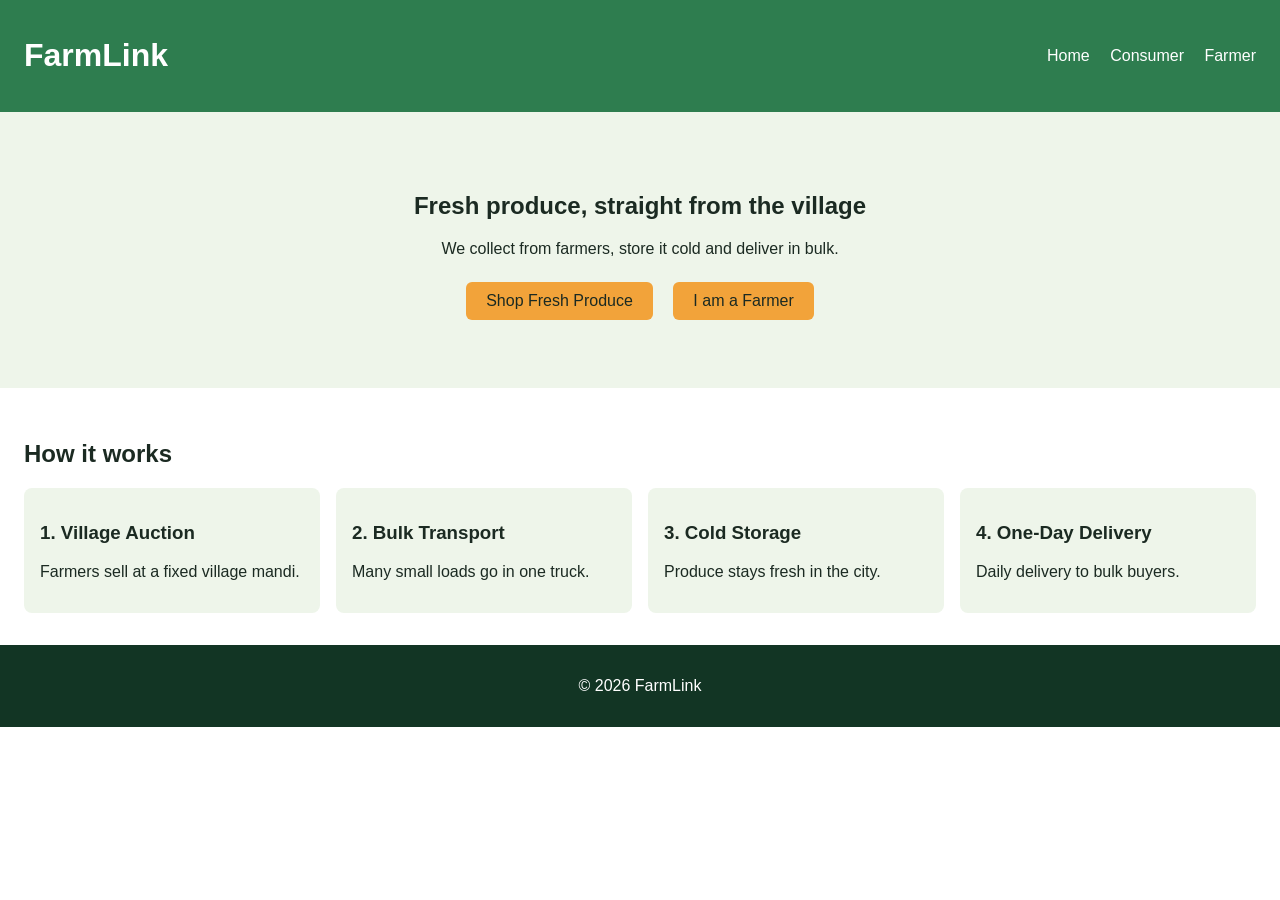
<file: index.html>
<!DOCTYPE html>
<html lang="en">
<head>
  <meta charset="UTF-8">
  <meta name="viewport" content="width=device-width, initial-scale=1.0">
  <title>FarmLink | Fresh Produce Marketplace</title>
  <link rel="stylesheet" href="style.css">
</head>
<body>
<header>
  <h1>FarmLink</h1>
  <nav>
    <a href="index.html">Home</a>
    <a href="consumer.html">Consumer</a>
    <a href="farmer.html">Farmer</a>
  </nav>
</header>

<main>
  <section class="hero">
    <h2>Fresh produce, straight from the village</h2>
    <p>We collect from farmers, store it cold and deliver in bulk.</p>
    <a class="btn" href="consumer.html">Shop Fresh Produce</a>
    <a class="btn" href="farmer.html">I am a Farmer</a>
  </section>

  <section>
    <h2>How it works</h2>
    <div class="cards">
      <div class="card"><h3>1. Village Auction</h3><p>Farmers sell at a fixed village mandi.</p></div>
      <div class="card"><h3>2. Bulk Transport</h3><p>Many small loads go in one truck.</p></div>
      <div class="card"><h3>3. Cold Storage</h3><p>Produce stays fresh in the city.</p></div>
      <div class="card"><h3>4. One-Day Delivery</h3><p>Daily delivery to bulk buyers.</p></div>
    </div>
  </section>
</main>

<footer><p>&copy; 2026 FarmLink</p></footer>
</body>
</html>
</file>
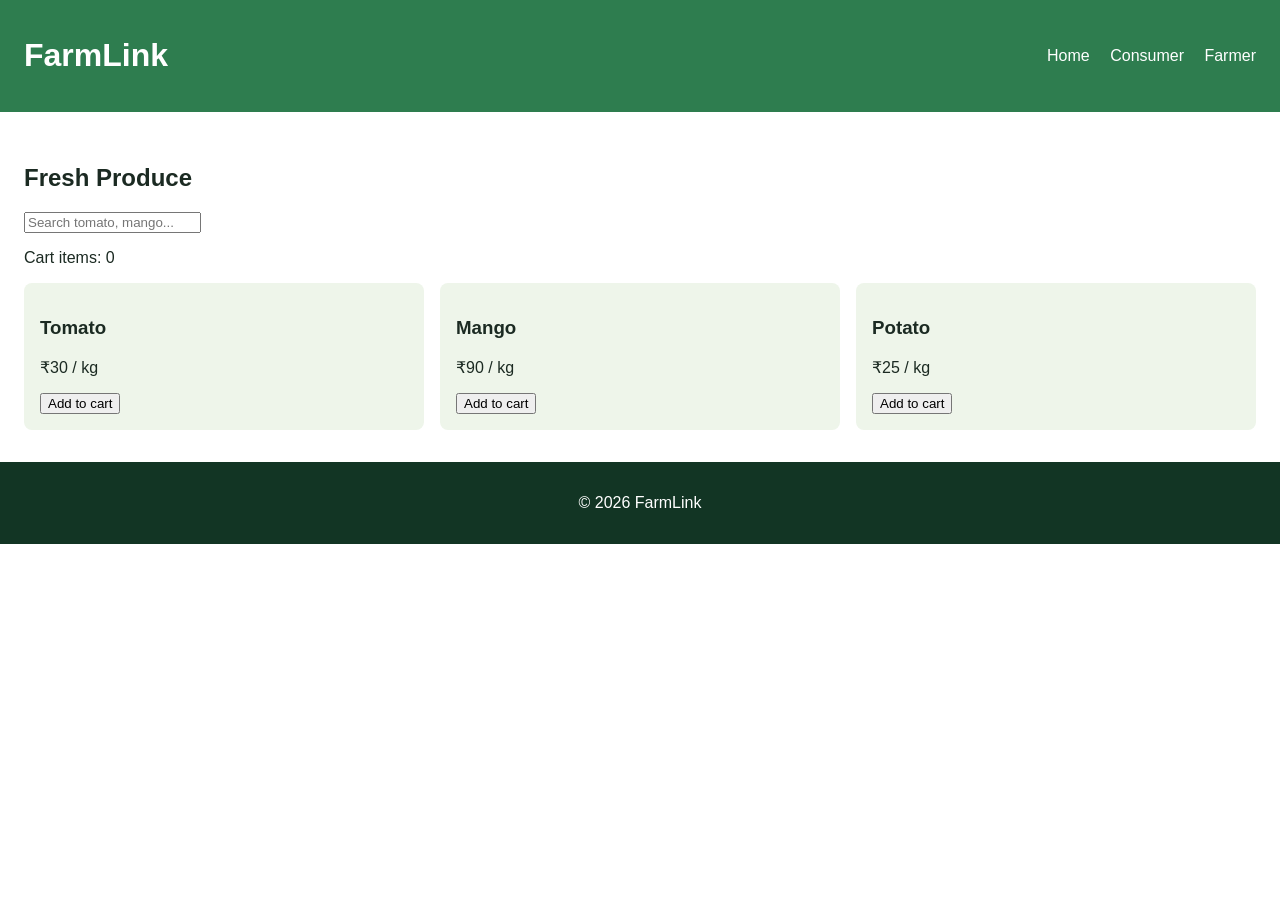
<file: consumer.html>
<!DOCTYPE html>
<html lang="en">
<head>
  <meta charset="UTF-8">
  <meta name="viewport" content="width=device-width, initial-scale=1.0">
  <title>Consumer | FarmLink</title>
  <link rel="stylesheet" href="style.css">
</head>
<body>
<header>
  <h1>FarmLink</h1>
  <nav>
    <a href="index.html">Home</a>
    <a href="consumer.html">Consumer</a>
    <a href="farmer.html">Farmer</a>
  </nav>
</header>

<main>
  <section>
    <h2>Fresh Produce</h2>
    <input type="text" id="search" placeholder="Search tomato, mango...">
    <p>Cart items: <span id="cartCount">0</span></p>

    <div class="cards" id="products">
      <div class="card product">
        <h3>Tomato</h3>
        <p>₹30 / kg</p>
        <button onclick="addToCart()">Add to cart</button>
      </div>
      <div class="card product">
        <h3>Mango</h3>
        <p>₹90 / kg</p>
        <button onclick="addToCart()">Add to cart</button>
      </div>
      <div class="card product">
        <h3>Potato</h3>
        <p>₹25 / kg</p>
        <button onclick="addToCart()">Add to cart</button>
      </div>
    </div>
  </section>
</main>

<footer><p>&copy; 2026 FarmLink</p></footer>

<script>
  let count = 0;

  function addToCart() {
    count = count + 1;
    document.getElementById("cartCount").textContent = count;
  }

  document.getElementById("search").addEventListener("input", function () {
    const text = this.value.toLowerCase();
    document.querySelectorAll(".product").forEach(function (item) {
      item.style.display = item.textContent.toLowerCase().includes(text) ? "block" : "none";
    });
  });
</script>
</body>
</html>
</file>
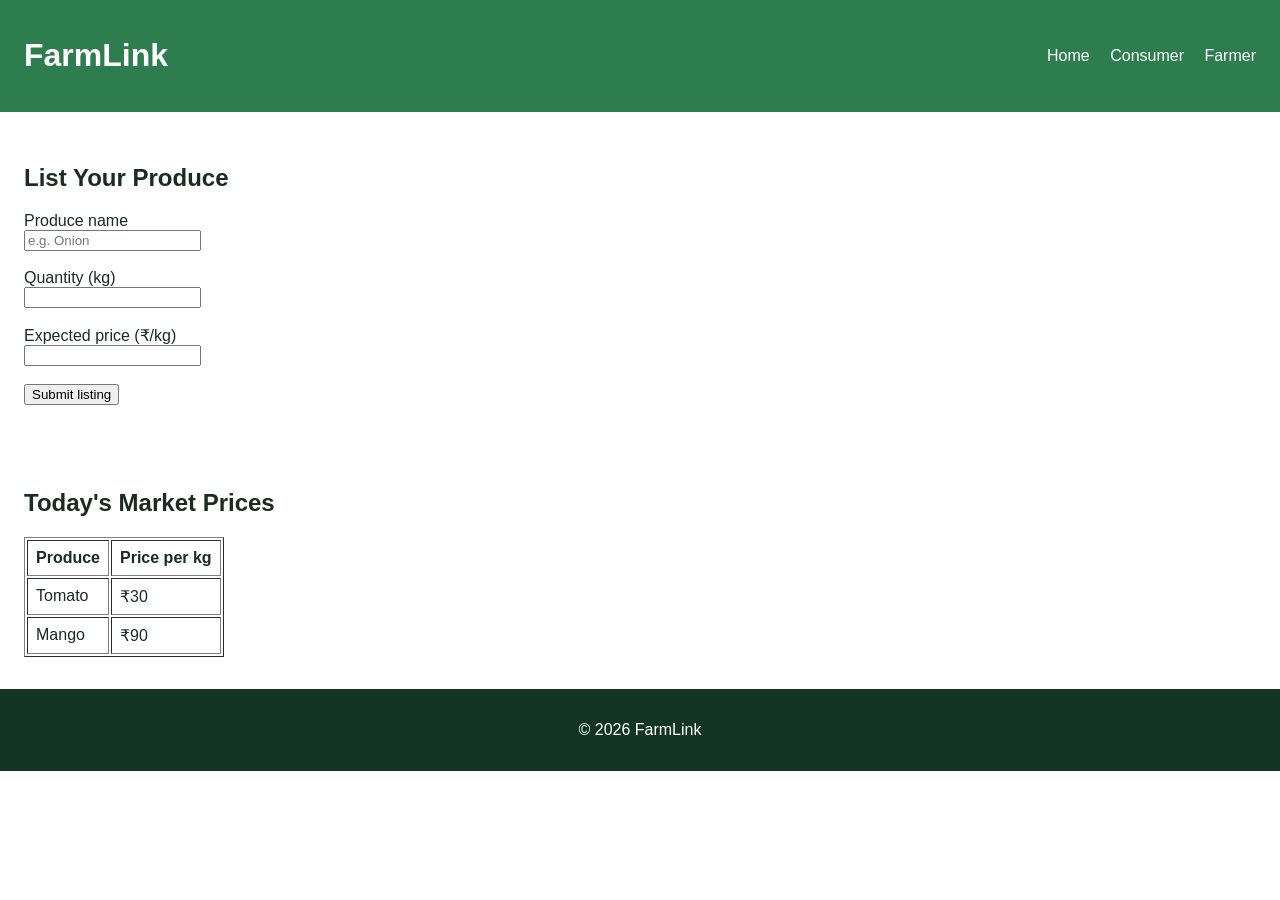
<file: farmer.html>
<!DOCTYPE html>
<html lang="en">
<head>
  <meta charset="UTF-8">
  <meta name="viewport" content="width=device-width, initial-scale=1.0">
  <title>Farmer Dashboard | FarmLink</title>
  <link rel="stylesheet" href="style.css">
</head>
<body>
<header>
  <h1>FarmLink</h1>
  <nav>
    <a href="index.html">Home</a>
    <a href="consumer.html">Consumer</a>
    <a href="farmer.html">Farmer</a>
  </nav>
</header>

<main>
  <section>
    <h2>List Your Produce</h2>
    <form>
      <label>Produce name</label><br>
      <input type="text" placeholder="e.g. Onion"><br><br>

      <label>Quantity (kg)</label><br>
      <input type="number"><br><br>

      <label>Expected price (₹/kg)</label><br>
      <input type="number"><br><br>

      <button type="button">Submit listing</button>
    </form>
  </section>

  <section>
    <h2>Today's Market Prices</h2>
    <table border="1" cellpadding="8">
      <tr>
        <th>Produce</th>
        <th>Price per kg</th>
      </tr>
      <tr>
        <td>Tomato</td>
        <td>₹30</td>
      </tr>
      <tr>
        <td>Mango</td>
        <td>₹90</td>
      </tr>
    </table>
  </section>
</main>

<footer><p>&copy; 2026 FarmLink</p></footer>
</body>
</html>
</file>
<file: style.css>
body { font-family: Arial, sans-serif; margin: 0; color: #1b2a22; }
header { background: #2e7d4f; color: white; padding: 16px 24px;
         display: flex; justify-content: space-between; align-items: center; }
nav a { color: white; margin-left: 16px; text-decoration: none; }
.hero { background: #eef5ea; padding: 60px 24px; text-align: center; }
.btn { display: inline-block; background: #f2a33a; color: #1b2a22;
       padding: 10px 20px; border-radius: 6px; text-decoration: none; margin: 8px; }
section { padding: 32px 24px; }
.cards { display: flex; gap: 16px; flex-wrap: wrap; }
.card { background: #eef5ea; padding: 16px; border-radius: 8px; flex: 1; min-width: 200px; }
footer { text-align: center; padding: 16px; background: #123524; color: white; }
</file>
